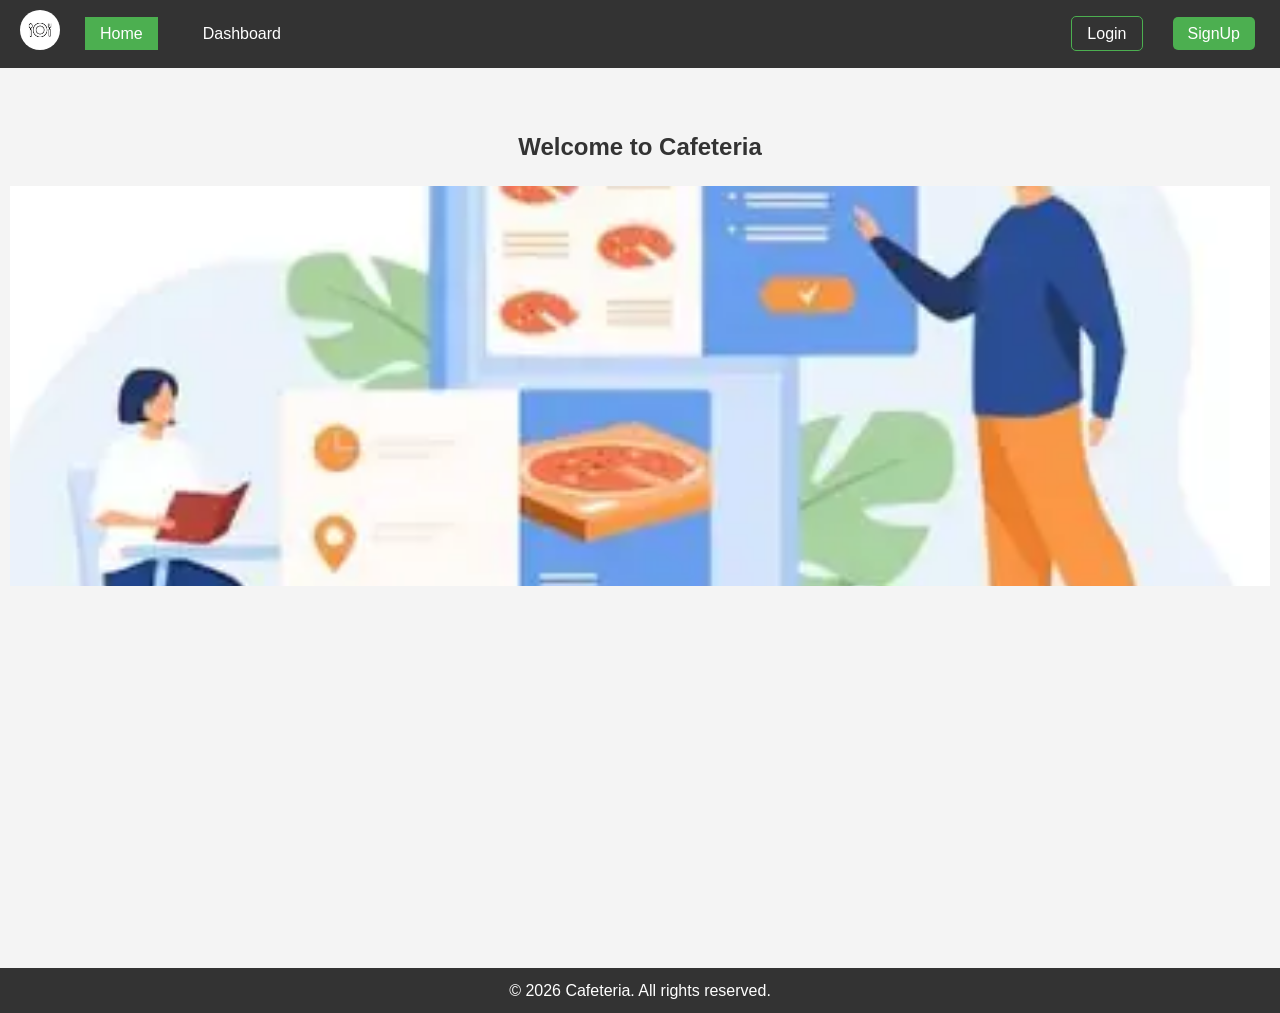
<file: index.html>
<!DOCTYPE html>
<html lang="en">
    <head>
        <meta charset="UTF-8">
        <meta name="viewport" content="width=device-width, initial-scale=1.0">
        <title>Document</title>
        <link rel="stylesheet" href="style.css">
        <script src="script.js"></script>
    </head>
    <body>
        <header>
            <nav class="navbar">
                <ul>
                    <li><img src="./images/icon.png" alt="cafeteria"></li>
                    <li><a href="index.html">Home</a></li>
                    <li><a href="dashboard.html">Dashboard</a></li>
                    <li><a href="login.html" class="login-btn">Login</a></li>
                    <li><a href="register.html" class="sign-up">SignUp</a></li>
                </ul>
            </nav>
        </header>
        <main>
            <section id="home" class="home-page"> 
                <h1>Welcome to Cafeteria</h1>
                <div class="container">
                </div>
            </section>  
        </main>
        <footer>
            <p>&copy; 2026 Cafeteria. All rights reserved.</p>
        </footer>
    </body>
</html>
</file>
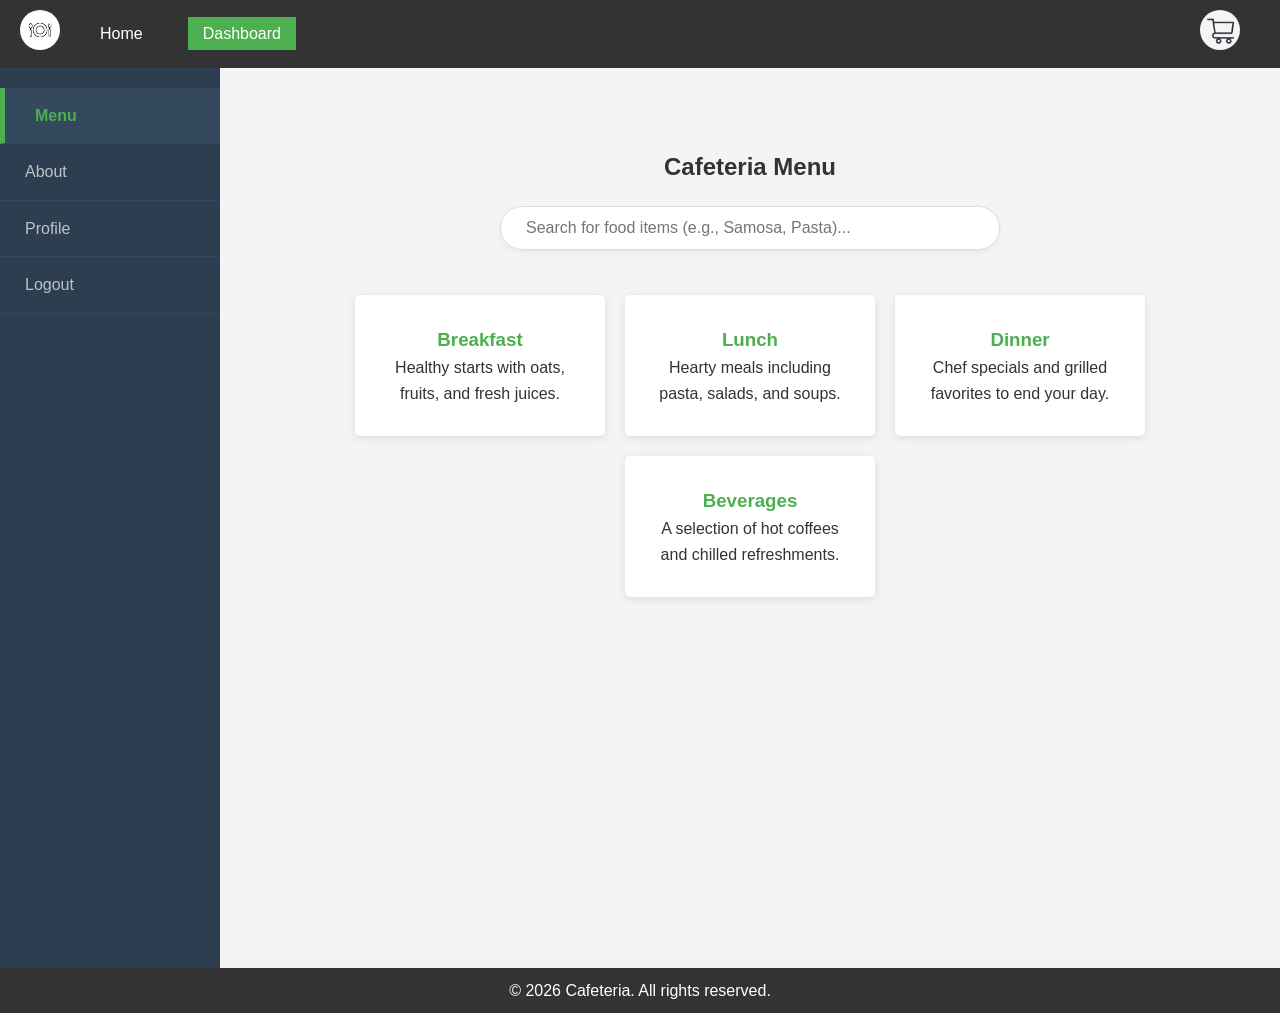
<file: dashboard.html>
<!doctype html>
<html lang="en">
  <head>
    <meta charset="UTF-8" />
    <meta name="viewport" content="width=device-width, initial-scale=1.0" />
    <title>Dashboard</title>
    <link rel="stylesheet" href="style.css" />
    <link rel="stylesheet" href="dashboard.css" />
    <script src="script.js"></script>
  </head>
  <body>
    <header>
      <nav class="navbar">
        <ul>
          <li><img src="./images/icon.png" alt="cafeteria" /></li>
          <li><a href="index.html">Home</a></li>
          <li><a href="dashboard.html">Dashboard</a></li>
          <li><a href="#cart" class="cart-link"><img src="./images/cart.png" alt="cart" /><span class="cart-badge">0</span></a></li>
        </ul>
      </nav>
    </header>
    <main class="dashboard-wrapper">
      <aside class="side-navbar">
        <ul class="side-nav-links">
          <li><a href="#menu">Menu</a></li>
          <li><a href="#about">About</a></li>
          <li><a href="#profile">Profile</a></li>
          <li><a href="index.html">Logout</a></li>
        </ul>
      </aside>
      <section id="menu">
        <div class="content-area">
          <h1>Cafeteria Menu</h1>
          <div class="search-container">
            <input type="text" id="menu-search" placeholder="Search for food items (e.g., Samosa, Pasta)..." />
          </div>
          <div class="menu-card">
            <div class="card" id="breakfast">
              <h3>Breakfast</h3>
              <p>Healthy starts with oats, fruits, and fresh juices.</p>
            </div>
            <div class="card" id="lunch">
              <h3>Lunch</h3>
              <p>Hearty meals including pasta, salads, and soups.</p>
            </div>
            <div class="card" id="dinner">
              <h3>Dinner</h3>
              <p>Chef specials and grilled favorites to end your day.</p>
            </div>
            <div class="card" id="beverages">
              <h3>Beverages</h3>
              <p>A selection of hot coffees and chilled refreshments.</p>
            </div>
          </div>
          <section id="breakfast-items">
            <div class="food">
              <h2>Breakfast Items</h2>
             <div class="food-items">
                
              </div>
            </div>
          </section>

          <section id="lunch-items">
            <div class="food">
              <h2>Lunch Items</h2>
              <div class="food-items"></div>
            </div>
          </section>

          <section id="dinner-items">
            <div class="food">
              <h2>Dinner Items</h2>
              <div class="food-items"></div>
            </div>
          </section>

          <section id="beverages-items">
            <div class="food">
              <h2>Beverages Items</h2>
              <div class="food-items">
              </div>
            </div>
          </section>

        </div>
      </section>
      <section id="cart">
        <div class="content-area">
          <h1>Checkout Summary</h1>
          <div id="cart-summary-container">
             <!-- Cart items and total will be rendered here -->
          </div>
        </div>
      </section>
      <section id="about">
        <div class="content-area">
          <h1>About</h1>
          <p>Content for the about section goes here...</p>
        </div>
      </section>
      <section id="profile">
        <div class="content-area" id="profile-section">
          <h1>Profile</h1>
          
        </div>
      </section>

    </main>
    <footer>
        <p>&copy; 2026 Cafeteria. All rights reserved.</p>
        </footer>
  </body>
</html>
</file>
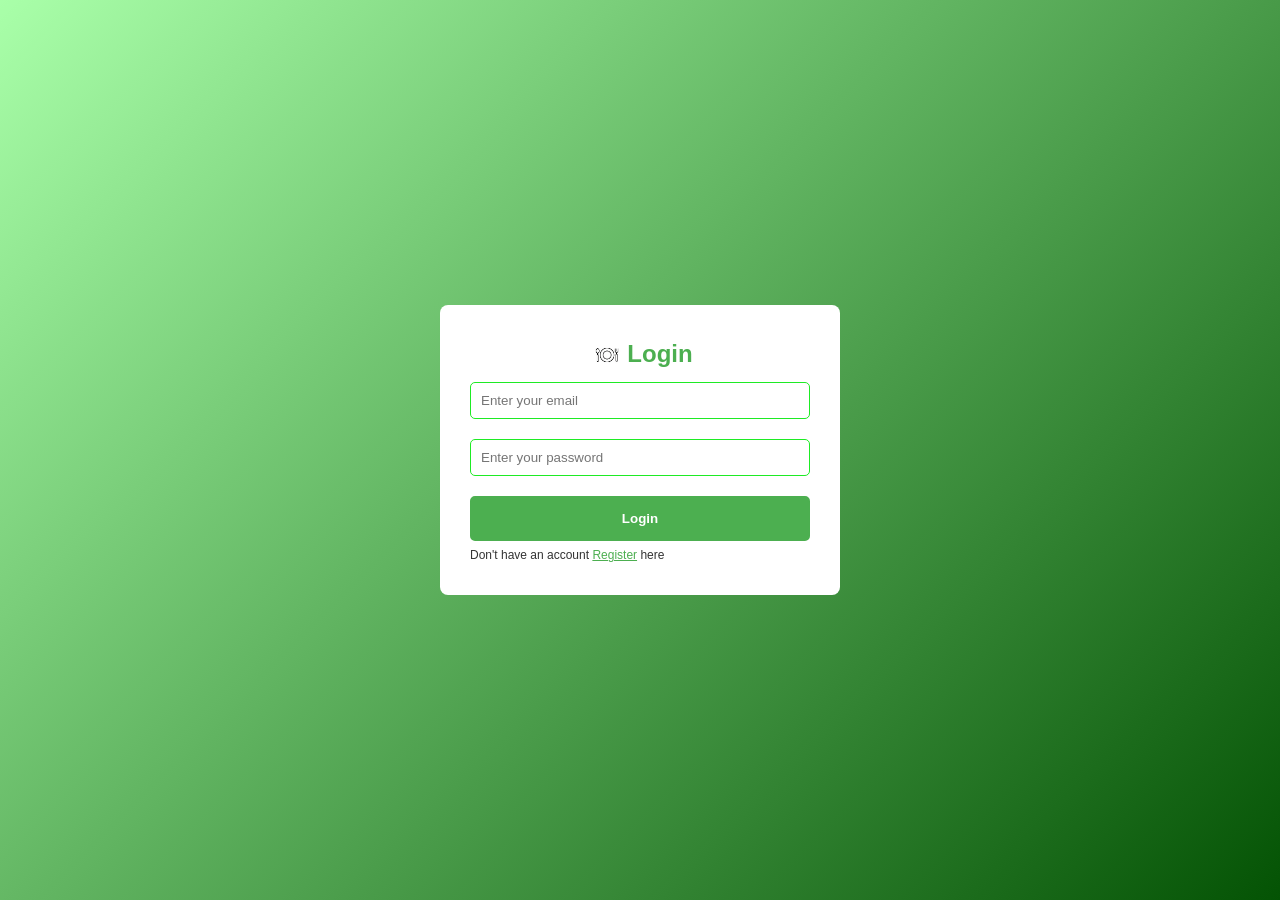
<file: login.html>
<!DOCTYPE html>
<html lang="en">
<head>
    <meta charset="UTF-8">
    <meta name="viewport" content="width=device-width, initial-scale=1.0">
    <link rel="stylesheet" href="style.css">
    <title>Login Page</title>
</head>
<body class="login-register">
    <div class="login-register-card">
         <div class="login-register-heading">
            <a href="/index.html"><img src="images/icon.png" alt="login"></a><h2>Login</h2>
         </div>
        <form id="loginForm">
            <input type="email" id="email" placeholder="Enter your email">
            <input type="password" id="password" placeholder="Enter your password">
            <button type="submit">Login</button>
            <p>Don't have an account <a href="/register.html" >Register</a> here</p>
        </form>
        <div id="message"></div>
    </div>
    <script src="./login.js"></script>
</body>
</html>
</file>
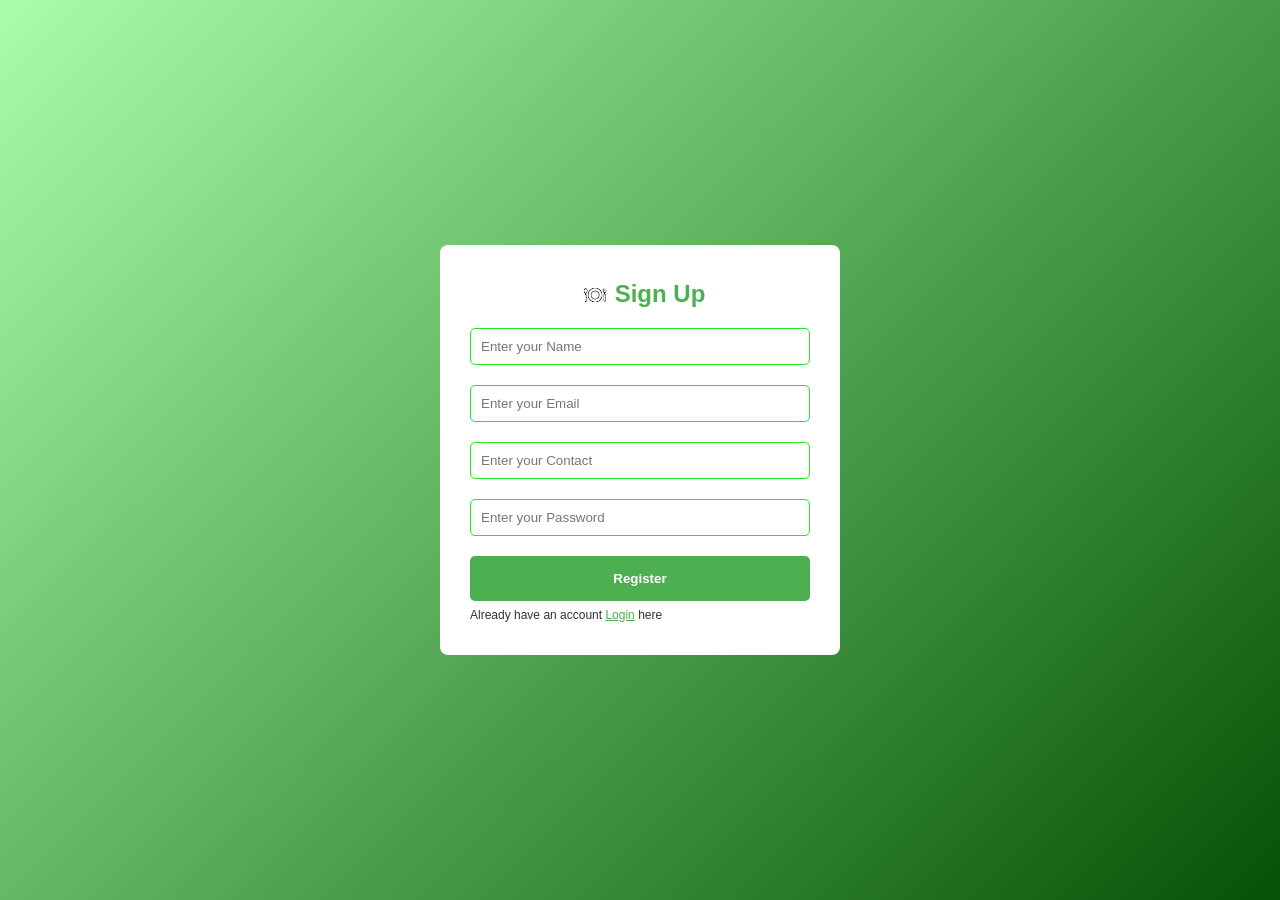
<file: register.html>
<!DOCTYPE html>
<html lang="en">
<head>
    <meta charset="UTF-8">
    <meta name="viewport" content="width=device-width, initial-scale=1.0">
    <link rel="stylesheet" href="style.css">
    <title>Sign Up</title>
   
</head>
<body class="login-register">
    <div class="login-register-card">
        <form id="registerForm">
            <div class="login-register-heading">
            <a href="/index.html"><img src="images/icon.png" alt="cafeteria"></a><h2>Sign Up</h2>
            </div>
            <input type="text" id="name" placeholder="Enter your Name">
            <input type="email" id="email" placeholder="Enter your Email">
            <input type="text" id="contact" placeholder="Enter your Contact">
            <input type="password" id="password" placeholder="Enter your Password">
            <button type="submit" class="register-btn">Register</button>
            <p>Already have an account <a href="/login.html" >Login</a> here</p>
        </form>
        <div id="message"></div>
    </div>
    <script src="./register.js"></script>
</body>
</html>
</file>
<file: style.css>
:root {
  --primary-color: #4caf50;
  --dark-bg: #333;
  --light-bg: #f4f4f4;
  --text-color: #333;
  --white: #ffffff;
  --nav-height: 50px;
  --transition: all 0.3s ease;
  --button-hover: #039608;
}

* {
  box-sizing: border-box;
  margin: 0;
}

body {
  font-family: "Segoe UI", Tahoma, Geneva, Verdana, sans-serif;
  color: var(--text-color);
  line-height: 1.6;
}

.navbar{
  padding: 10px;
  background-color: var(--dark-bg);
  box-shadow: 0px 0px 3px 0px rgb(255, 227, 227);
}

.navbar ul{
  margin: 0px 10px;
  padding: 0;
  list-style-type: none;
  display: flex;
  flex-wrap: wrap; /* Allows items to wrap to a new line on small screens */
  justify-content: flex-start;
  align-items: center;
  gap: 20px;
}

.navbar li{
  display: inline;
}

.navbar li:nth-child(4) {
  margin-left: auto;
}

.navbar img{
  width: 40px;
  border-radius: 25px;
}

.navbar a{ 
  text-decoration: none;
  margin: 5px;
  color: var(--white);
  padding: 8px 15px;
}

.navbar .active{
 background-color: var(--primary-color);
  color: var(--white);
}

.navbar .login-btn{
  border: 1px solid var(--primary-color); 
  border-radius: 5px;
}

.navbar .sign-up{
  background-color: var(--primary-color);
  border-radius: 5px;
}


main {
  padding-top: var(--nav-height);
  background-color: var(--light-bg);
  min-height: 100vh;
  box-sizing: border-box;
}

.home-page{
  text-align: center;
  margin: 10px;
  
}

.home-page .container {
  background-image: url("images/bg.png");
  background-size: cover;
  background-position: center;
  min-height: 400px;
  width: 100%;
  margin-top: 20px;
}

footer {
  background-color: var(--dark-bg);
  color: var(--white);
  text-align: center;
  padding: 10px;
}

.login-register {
  font-family: Arial, Helvetica, sans-serif;
  background: linear-gradient(135deg, rgba(0, 255, 0, 0.336), rgb(4, 83, 4));
  padding: 0;
  margin: 0;
  height: 100vh;
  display: flex;
  justify-content: center;
  align-items: center;
}
.login-register-card {
  background-color: var(--white);
  border-radius: 8px;
  padding: 30px;
  width: 400px;
  box-shadow: 0px 0px 2px 2px rgba(0, 128, 0, 0);
}

.login-register-heading {
    display: flex;
    justify-content: center;
}
.login-register-heading img{
  width: 40px;
  height: 40px;
}
.login-register-heading h2 {
  text-align: center;
  color: var(--primary-color);
}
form {
  display: flex;
  flex-direction: column;
  gap: 5px;
}
input {
  margin-bottom: 15px;
  padding: 10px;
  border-radius: 5px;
  border: 1px solid #1eeb24;
}
form button {
  background-color: var(--primary-color);
  color: #fff;
  padding: 10px; 
  border-radius: 5px;
  border: 5px solid var(--primary-color);
  font-weight: 600;
}
form button:hover {
  background-color: var(--button-hover);
  border: 5px solid var(--button-hover);
}
.login-register-card p {
  font-size: 12px;
}
.login-register-card a {
  color: var(--primary-color);
}

.error{
  color: red;
  text-align: center;
  margin: 10px;
  padding: 10px;
}

.success{
  color: #039608;
  
}

@media (max-width: 768px) {
    .dashboard-wrapper {
        flex-direction: column; /* Stacks sidebar on top of main content */
    }

    .navbar ul{
        justify-content: center;
        gap: 10px; /* Reduce gap for tighter screens */
    }

    .navbar li:nth-child(4) {
        margin-left: 0; /* Reset the push-to-right behavior for mobile centering */
    }

    .side-navbar {
        min-width: 100%;
        height: auto;
        position: relative; /* Removes the sticky 100vh behavior */
        padding-top: 0;
    }

    .side-navbar ul {
        display: flex;
        flex-wrap: wrap;
        justify-content: center;
    }

    .side-navbar a {
        padding: 12px 15px;
        border-bottom: none;
        border-right: 1px solid #34495e;
        text-align: center;
        flex: 1; /* Makes links grow equally */
    }

    .side-navbar a.active {
        border-left: none;
        border-bottom: 4px solid #4CAF50; /* Moves indicator from left to bottom */
        padding-left: 15px; 
    }

    .dashboard-wrapper > section {
        padding-top: 20px; /* Reduces spacing since sidebar is no longer occupying full height */
    }

    .food-items {
        gap: 20px; /* Closes the 100px gap for mobile screens */
    }
}
</file>
<file: dashboard.css>
.dashboard-wrapper {
    display: flex;
    margin: 0;
    padding: 0; /* Removing the default main padding */
    align-items: flex-start;
}

/* Keyframes for the fade-in effect */
@keyframes fadeIn {
    from {
        opacity: 0;
        transform: translateY(20px);
    }
    to {
        opacity: 1;
        transform: translateY(0);
    }
}

.content-area{
    text-align: center;
}
.dashboard-wrapper > section {
    display: none; /* Hide all sections by default */
    flex: 1;
    padding: 20px;
    padding-top: 80px; /* Reduced since main already clears the navbar */
    animation: fadeIn 0.8s ease-out forwards;
}

.side-navbar{
    margin: 0;
    padding: 0;
    top: 0px;
    left: 0;
    background-color: #2c3e50;
    display: flex;
    flex-direction: column;
    height: 100vh;
    min-width: 220px;
    overflow-y: auto;
    padding-top: 20px;
    position: sticky;
  
}

.side-navbar ul{
    list-style-type: none;
    padding: 0;
    margin: 0;
}



.side-navbar a{
    color: #bdc3c7;
    padding: 15px 25px;
    text-decoration: none;
    display: block; /* Makes the entire row clickable */
    transition: all 0.3s ease;
    border-bottom: 1px solid #34495e;
}

.side-navbar a:hover{
    color: #4CAF50;
    background-color: #34495e;
    padding-left: 35px;
}

.side-navbar a.active {
    background-color: #34495e; 
    color: #4CAF50; 
    font-weight: bold;
    border-left: 5px solid #4CAF50; 
    padding-left: 30px; 
}

/* FlexBox System for Content Cards */
.menu-card{
    display: flex;
    flex-direction: row;
    flex-wrap: wrap;
    gap: 20px;
    margin-top: 10px;
    justify-content: center;
    align-items: center;
}

.menu-card .card{
    padding: 30px;
    background-color: #ffffff;
    border-radius: 5px;
    max-width: 250px;
    box-shadow: 0 2px 8px rgba(0,0,0,0.1);
    transition: transform 0.3s ease, box-shadow 0.3s ease;
    cursor: pointer;
}

.card:hover {
    transform: translateY(-5px);
    box-shadow: 0 5px 15px rgba(0,0,0,0.15);
}

.card h3 {
    margin-top: 0;
    color: #4CAF50;
}

.search-container {
    margin: 20px 0 30px;
    display: flex;
    justify-content: center;
}

.search-container input {
    width: 100%;
    max-width: 500px;
    padding: 12px 25px;
    border-radius: 25px;
    border: 1px solid #ddd;
    font-size: 1rem;
    box-shadow: 0 2px 5px rgba(0,0,0,0.05);
    outline: none;
    transition: border-color 0.3s ease;
}

.search-container input:focus {
    border-color: #4CAF50;
}

.food {
    margin-top: 40px;
}

.food h2 {
    text-align: center;
}

.food-items{
    margin-top: 20px;
    display: flex;
    justify-content: center;
    gap: 100px;
    flex-wrap: wrap;
    flex-direction: row;
}

.food-items img{
    width: 100px;
    height: 100px;
    border-radius: 65px;
}
.food-items h4, h5{
   text-align: center;
}

.food-items> div {
    display: flex;
    flex-direction: column;
    justify-content: center;
    gap: 5px;
}


.food-items button{
    background-color: #4CAF50;
    padding: 5px 15px;
    border: none;
    border-radius: 5px;
    cursor: pointer;
}

.quantity a{
    cursor: pointer;
    margin: 0px 5px 0px;
}


#cart-summary-container{
    padding: 10px 100px;
}
.cart-badge {
    position: absolute;
    top: -8px;
    right: -8px;
    background-color: #e74c3c;
    color: white;
    border-radius: 50%;
    padding: 2px 6px;
    font-size: 0.7rem;
    display: none; /* Hidden by default */
}

.cart-summary-item {
    display: flex;
    justify-content: space-between;
    padding: 10px 20px;
    border-bottom: 1px solid #ddd;
    align-items: center;
    box-shadow: 0px 0px 5px 2px #8080800f;
}

.cart-summary-item img{
    width: 50px;
    height: auto;
}

.cart-summary-item span:first-child {
    flex: 0 0 150px; /* Fixed width: 150px, no grow, no shrink */
    background: #ff990090;
    text-align: center;
    padding: 10px;
}

.cart-summary-item a{
    cursor: pointer;
    margin: 0 10px;
}

.cart-summary-item .cart-quantity{
    background-color: #34495e;
    color: #ffffff;
    padding: 5px 10px;
    border-radius: 5px;
}

.cart-summary-item .btn-delete {
    background-color: red;
    color: #ffffff;
    padding: 10px;
    border: none;
    border-radius: 5px;
    cursor: pointer;
}

.cart-summary-total {
    margin-top: 20px;
    font-size: 1.2rem;
    text-align: right;
    color: #2c3e50;
}

.checkout-btn {
    display: block;
    width: 100%;
    margin-top: 20px;
    background-color: #4CAF50;
    color: white;
    padding: 12px;
    border: none;
    border-radius: 5px;
    cursor: pointer;
    font-size: 1rem;
}

.user-profile {
    display: flex;
    padding: 10px 40px;
    flex-direction: column;
}

.user-profile-item {
    display: flex;
    gap: 30px;
    justify-content: space-around;
    padding: 0px 10px;
}


@media (max-width: 768px) {
    .dashboard-wrapper {
        flex-direction: column; /* Stacks sidebar on top of main content */
    }

    .navbar ul{
        justify-content: center;
        flex-wrap: wrap;
    }

    .side-navbar {
        min-width: 100%;
        height: auto;
        position: relative; /* Removes the sticky 100vh behavior */
        padding-top: 0;
    }

    .side-navbar ul {
        display: flex;
        flex-wrap: wrap;
        justify-content: center;
    }

    .side-navbar a {
        padding: 12px 15px;
        border-bottom: none;
        border-right: 1px solid #34495e;
        text-align: center;
        flex: 1; /* Makes links grow equally */
    }

    .side-navbar a.active {
        border-left: none;
        border-bottom: 4px solid #4CAF50; /* Moves indicator from left to bottom */
        padding-left: 15px; 
    }

    .dashboard-wrapper > section {
        padding-top: 20px; /* Reduces spacing since sidebar is no longer occupying full height */
    }

    .food-items {
        gap: 20px; /* Closes the 100px gap for mobile screens */
    }
}
</file>
